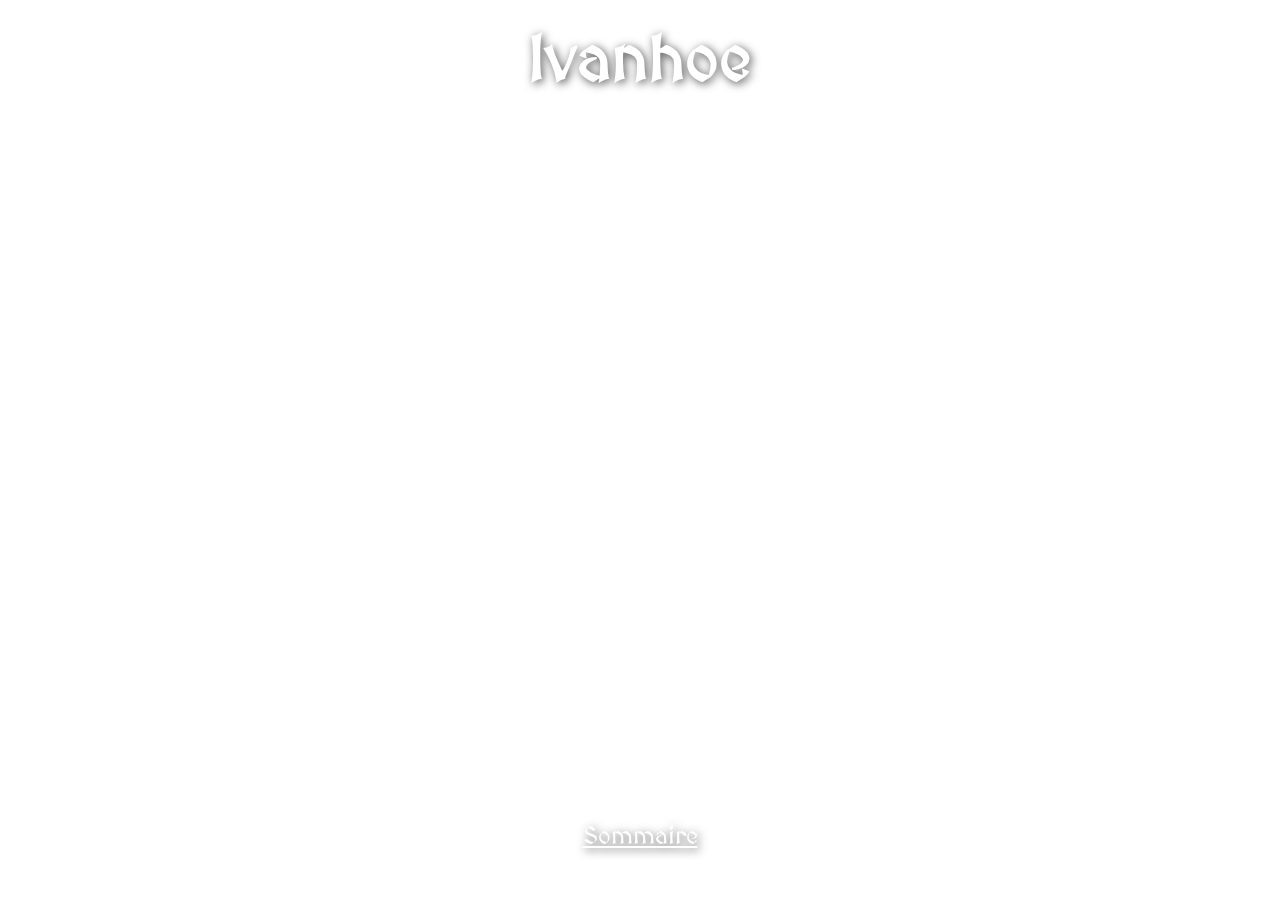
<file: Ivanhoe 5/index.html>
<!DOCTYPE html>
<html lang="fr">
<head>
    <meta charset="UTF-8">
    <meta name="viewport" content="width=device-width, initial-scale=1.0">
    <title>Ivanhoe</title>

    <!-- Intégration de la police médiévale -->
    <link href="https://fonts.googleapis.com/css2?family=MedievalSharp&display=swap" rel="stylesheet">

    <style>
        /* Style global de la page */
        body {
            margin: 0;
            padding: 0;
            font-family: 'MedievalSharp', cursive; /* Application de la police médiévale */
            overflow: hidden; /* Empêche tout défilement pour un design propre */
        }

        /* Vidéo YouTube en arrière-plan */
        .video-background {
            position: fixed;
            top: 0;
            left: 0;
            width: 100%;
            height: 100%;
            z-index: -2; /* Vidéo derrière le fond dynamique */
        }

        .video-background iframe {
            width: 100%;
            height: 100%;
            pointer-events: none; /* Empêche les clics sur la vidéo */
            border: none; 
        }

        /* Image de fond dynamique */
        .background-image {
            position: fixed;
            top: 0;
            left: 0;
            width: 100%;
            height: 100%;
            background-image: url('https://www.galerie-leserbon.fr/wp-content/uploads/2015/10/Auguste-Lebouys-Ivanhoe-huile-sur-toile-Walter-scott-1024x680.jpg'); /* URL de l'image */
            background-size: cover;
            background-position: center;
            z-index: -1; /* Devant la vidéo mais derrière le contenu */
            opacity: 0.6; 
            animation: moveBackground 30s linear infinite; /* Animation de mouvement */
        }

        /* Animation pour déplacer l'image de fond */
        @keyframes moveBackground {
            0% {
                background-position: 0% 0%;
            }
            50% {
                background-position: 100% 100%;
            }
            100% {
                background-position: 0% 0%;
            }
        }

        /* Style du titre */
        header h1 {
            text-align: center;
            color: white;
            font-size: 4em; 
            text-shadow: 2px 2px 10px rgba(0, 0, 0, 0.7);
            margin-top: 20px;
            z-index: 1;
            position: relative;
        }

        /* Style du texte principal */
        main {
            padding: 20px;
            text-align: center;
            color: white;
            z-index: 1; 
            position: absolute;
            bottom: 20px;
            left: 50%;
            transform: translateX(-50%);
        }

        /* Style des liens */
        .back-to-sommaire a {
            color: white;
            text-decoration: underline;
            font-size: 1.5em;
            margin: 10px;
            display: inline-block;
            font-family: 'MedievalSharp', cursive; /* Police médiévale */
            text-shadow: 2px 2px 10px rgba(0, 0, 0, 0.7); /* Ombre de texte comme pour le titre */
        }

        .back-to-sommaire a:hover {
            text-decoration: none;
            color: #ffdd57; /* Couleur au survol */
        }
    </style>
</head>
<body>

    <!-- Image de fond dynamique (par-dessus la vidéo) -->
    <div class="background-image"></div>

    <!-- Vidéo YouTube en arrière-plan -->
    <div class="video-background">
        <iframe src="https://www.youtube.com/embed/3Ch5eUAhPtE?autoplay=1&mute=1&loop=1&playlist=3Ch5eUAhPtE" 
                frameborder="0" allow="autoplay; loop; fullscreen" allowfullscreen></iframe>
    </div>

    <header>
        <h1>Ivanhoe</h1> 
    </header>

    <main>
        <div class="back-to-sommaire">
            <!-- Lien vers le sommaire uniquement -->
            <a href="./sommaire.html">Sommaire</a>
        </div>
    </main>

</body>
</html>
</file>
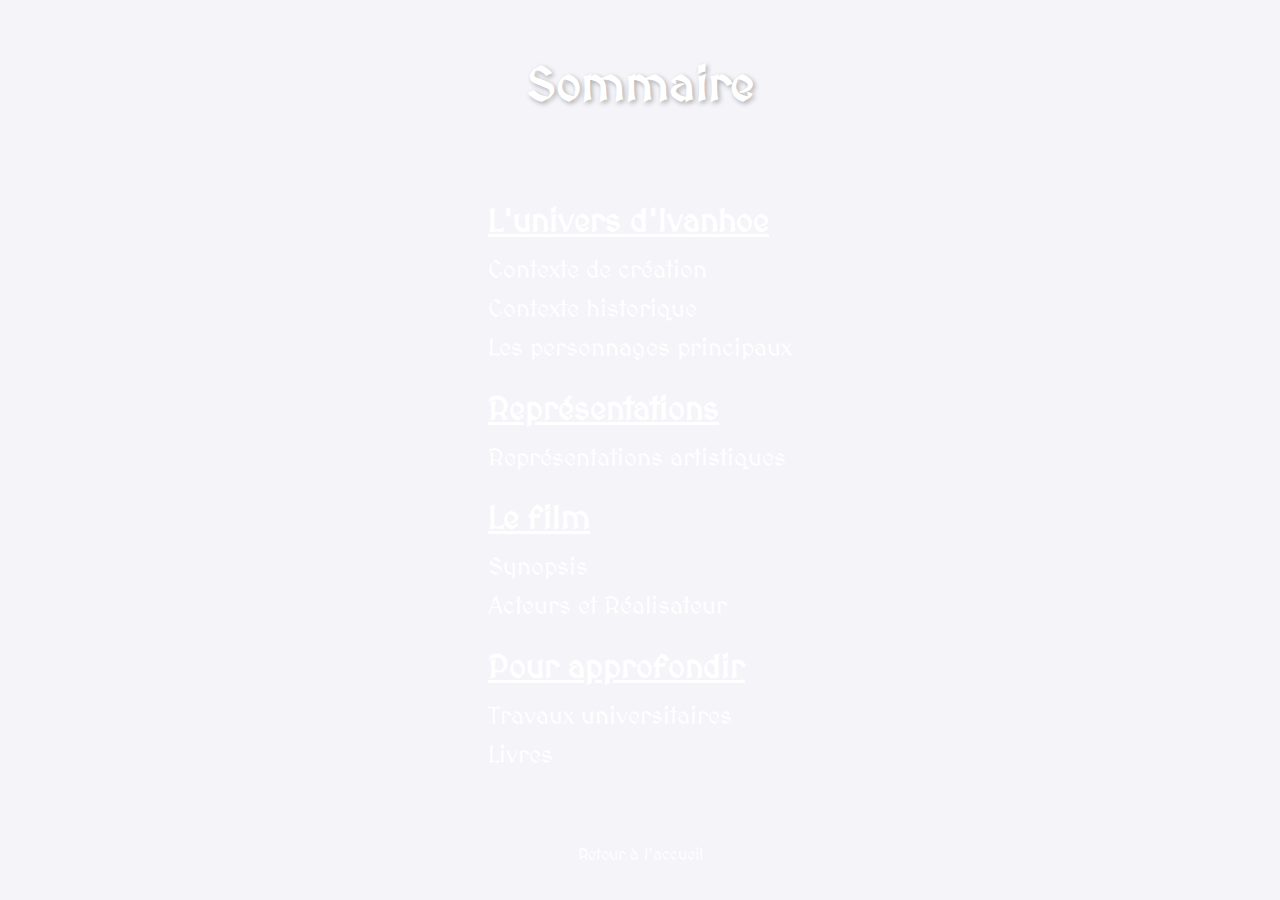
<file: Ivanhoe 5/sommaire.html>
<!DOCTYPE html>
<html lang="fr">
<head>
    <meta charset="UTF-8">
    <meta name="viewport" content="width=device-width, initial-scale=1.0">
    <title>Sommaire</title>

    <!-- Intégration de la police médiévale -->
    <link href="https://fonts.googleapis.com/css2?family=MedievalSharp&display=swap" rel="stylesheet">

    <style>
        body {
            margin: 0;
            padding: 0;
            font-family: 'MedievalSharp', cursive;
            background-color: #f4f4f9;
            color: #fff;
            text-align: center;
            background-image: url('https://www.galerie-leserbon.fr/wp-content/uploads/2015/10/Auguste-Lebouys-Ivanhoe-huile-sur-toile-Walter-scott.jpg');
            background-size: cover;
            background-position: center;
            background-attachment: fixed;
            height: 100vh;
            display: flex;
            flex-direction: column;
            justify-content: center;
            align-items: center;
        }

        h1 {
            color: #fff;
            font-size: 3rem;
            margin-top: 20px;
            text-shadow: 2px 2px 5px rgba(0, 0, 0, 0.3);
        }

        .rubriques {
            margin: 30px auto;
            max-width: 800px;
            text-align: left;
            padding: 0 20px;
        }

        .rubriques h2 {
            font-size: 2rem;
            color: #fff;
            margin-bottom: 10px;
            text-decoration: underline;
        }

        .rubriques ul {
            list-style-type: none;
            padding: 0;
        }

        .rubriques ul li {
            font-size: 1.5rem;
            margin: 10px 0;
            color: #fff;
        }

        .rubriques ul li a {
            color: #fff;
            text-decoration: none;
        }

        .rubriques ul li a:hover {
            text-decoration: underline;
        }

        .back-to-home {
            margin-top: 30px;
        }

        .back-to-home a {
            color: #fff;
            text-decoration: none;
        }

        .back-to-home a:hover {
            text-decoration: underline;
        }
    </style>
</head>
<body>

    <h1>Sommaire</h1>

    <div class="rubriques">
        <h2>L'univers d'Ivanhoe</h2>
        <ul>
            <li><a href="rubriques/contexte_creation.html">Contexte de création</a></li>
            <li><a href="rubriques/contexte_historique.html">Contexte historique</a></li>
            <li><a href="rubriques/personnages_principaux.html">Les personnages principaux</a></li>
        </ul>

        <!-- Remplacement des sections Tableaux et Sculptures par Représentations -->
        <h2>Représentations</h2>
        <ul>
            <li><a href="rubriques/représentations_artistiques.html"> Représentations artistiques</a></li>
        </ul>

        <h2>Le film</h2>
        <ul>
            <li><a href="rubriques/synopsis.html">Synopsis</a></li>
            <li><a href="rubriques/acteurs_realisateur.html">Acteurs et Réalisateur</a></li>
        </ul>

        <h2>Pour approfondir</h2>
        <ul>
            <li><a href="rubriques/travaux_universitaires.html">Travaux universitaires</a></li>
            <li><a href="rubriques/livres.html">Livres</a></li>
        </ul>
    </div>

    <div class="back-to-home">
        <a href="index.html">Retour à l'accueil</a>
    </div>

</body>
</html>
</file>
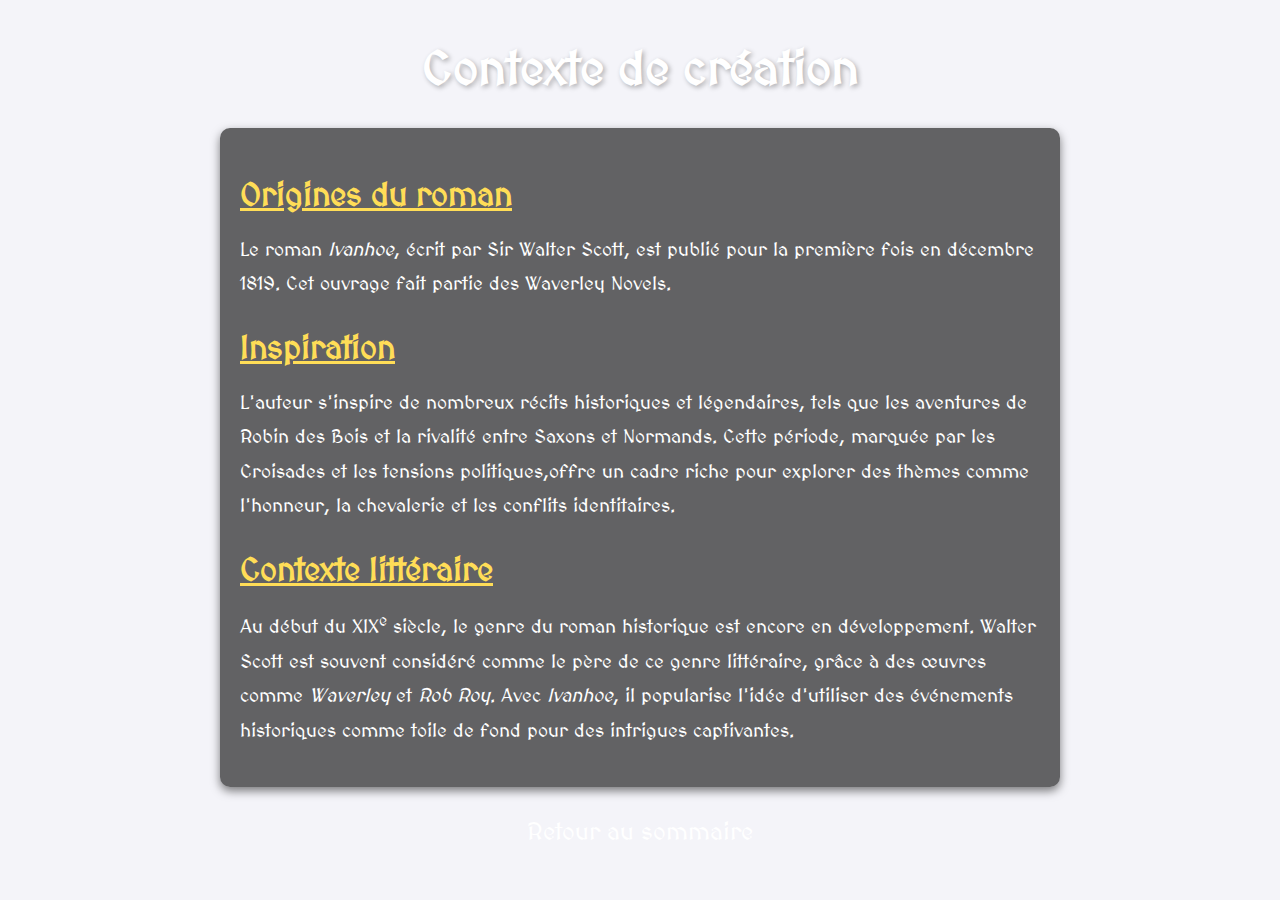
<file: Ivanhoe 5/rubriques/contexte_creation.html>
<!DOCTYPE html>
<html lang="fr">
<head>
    <meta charset="UTF-8">
    <meta name="viewport" content="width=device-width, initial-scale=1.0">
    <title>Contexte de création</title>

    <!-- Intégration de la police médiévale -->
    <link href="https://fonts.googleapis.com/css2?family=MedievalSharp&display=swap" rel="stylesheet">

    <style>
        body {
            margin: 0;
            padding: 0;
            font-family: 'MedievalSharp', cursive;
            background-color: #f4f4f9;
            color: #fff;
            text-align: center;
            background-image: url('https://www.galerie-leserbon.fr/wp-content/uploads/2015/10/Auguste-Lebouys-Ivanhoe-huile-sur-toile-Walter-scott.jpg');
            background-size: cover;
            background-position: center;
            background-attachment: fixed;
            padding: 20px;
            box-sizing: border-box;
        }

        h1 {
            color: #fff;
            font-size: 3rem;
            margin-top: 20px;
            text-shadow: 2px 2px 5px rgba(0, 0, 0, 0.3);
        }

        .content {
            max-width: 800px;
            margin: 20px auto;
            padding: 20px;
            background: rgba(0, 0, 0, 0.6);
            border-radius: 10px;
            box-shadow: 0 4px 10px rgba(0, 0, 0, 0.5);
            text-align: left;
        }

        .content h2 {
            font-size: 2rem;
            color: #ffdd57;
            margin-bottom: 10px;
            text-decoration: underline;
        }

        .content p {
            font-size: 1.2rem;
            line-height: 1.8;
            margin-bottom: 20px;
        }

        .back-to-sommaire {
            margin-top: 30px;
        }

        .back-to-sommaire a {
            color: #fff;
            text-decoration: none;
            font-size: 1.5rem;
        }

        .back-to-sommaire a:hover {
            text-decoration: underline;
        }
    </style>
</head>
<body>

    <h1>Contexte de création</h1>

    <div class="content">
        <h2>Origines du roman</h2>
        <p>
            Le roman <em>Ivanhoe</em>, écrit par Sir Walter Scott, est publié pour la première fois en décembre 1819. Cet ouvrage fait partie des Waverley Novels.

        </p>

        <h2>Inspiration</h2>
        <p>
            L'auteur s'inspire de nombreux récits historiques et légendaires, tels que les aventures de Robin des Bois et la rivalité entre Saxons et Normands. Cette période, marquée par les Croisades et les tensions politiques,offre un cadre riche pour explorer des thèmes comme l'honneur, la chevalerie et les conflits identitaires.
        </p>

        <h2>Contexte littéraire</h2>
        <p>
            Au début du XIX<sup>e</sup> siècle, le genre du roman historique est encore en développement. Walter Scott est souvent considéré comme le père de ce genre littéraire, grâce à des œuvres comme <em>Waverley</em> 
            et <em>Rob Roy</em>. Avec <em>Ivanhoe</em>, il popularise l'idée d'utiliser des événements historiques 
            comme toile de fond pour des intrigues captivantes.
        </p>
    </div>

    <div class="back-to-sommaire">
        <a href="../sommaire.html">Retour au sommaire</a>
    </div>

</body>
</html>
</file>
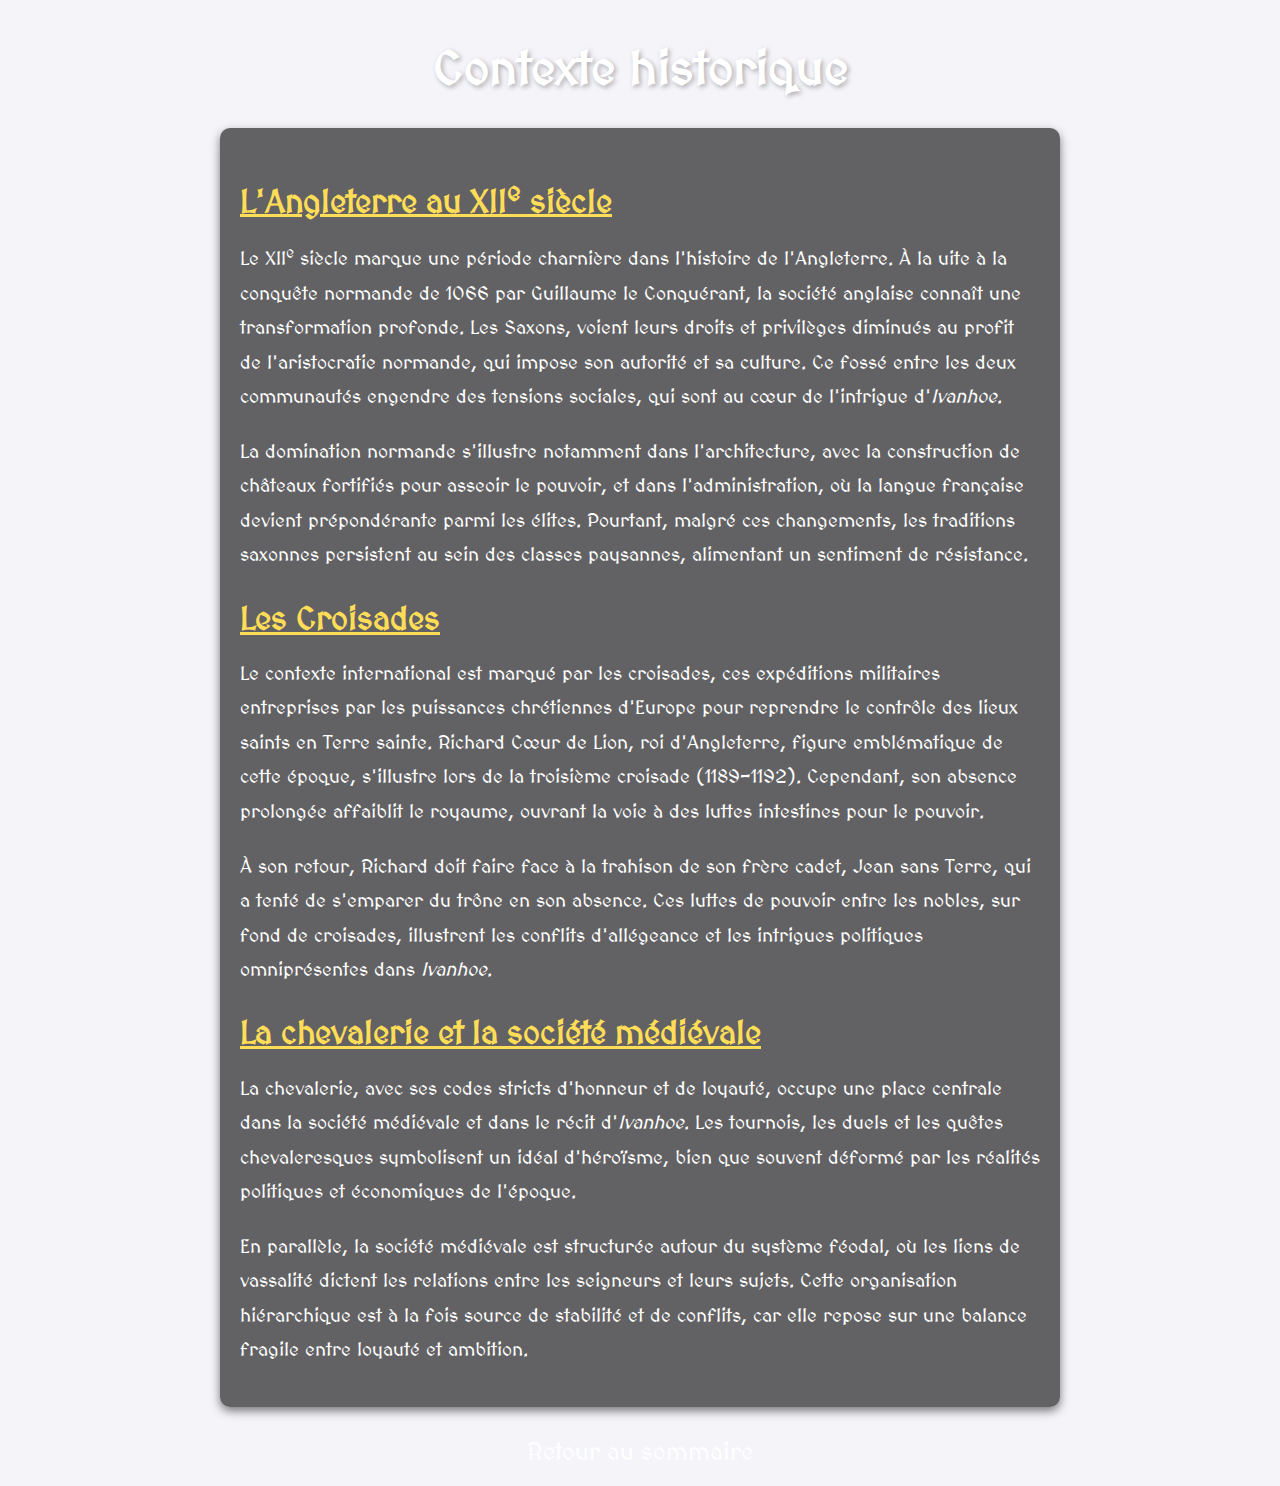
<file: Ivanhoe 5/rubriques/contexte_historique.html>
<!DOCTYPE html>
<html lang="fr">
<head>
    <meta charset="UTF-8">
    <meta name="viewport" content="width=device-width, initial-scale=1.0">
    <title>Contexte historique</title>

    <!-- Intégration de la police médiévale -->
    <link href="https://fonts.googleapis.com/css2?family=MedievalSharp&display=swap" rel="stylesheet">

    <style>
        body {
            margin: 0;
            padding: 0;
            font-family: 'MedievalSharp', cursive;
            background-color: #f4f4f9;
            color: #fff;
            text-align: center;
            background-image: url('https://www.galerie-leserbon.fr/wp-content/uploads/2015/10/Auguste-Lebouys-Ivanhoe-huile-sur-toile-Walter-scott.jpg');
            background-size: cover;
            background-position: center;
            background-attachment: fixed;
            padding: 20px;
            box-sizing: border-box;
        }

        h1 {
            color: #fff;
            font-size: 3rem;
            margin-top: 20px;
            text-shadow: 2px 2px 5px rgba(0, 0, 0, 0.3);
        }

        .content {
            max-width: 800px;
            margin: 20px auto;
            padding: 20px;
            background: rgba(0, 0, 0, 0.6);
            border-radius: 10px;
            box-shadow: 0 4px 10px rgba(0, 0, 0, 0.5);
            text-align: left;
        }

        .content h2 {
            font-size: 2rem;
            color: #ffdd57;
            margin-bottom: 10px;
            text-decoration: underline;
        }

        .content p {
            font-size: 1.2rem;
            line-height: 1.8;
            margin-bottom: 20px;
        }

        .back-to-sommaire {
            margin-top: 30px;
        }

        .back-to-sommaire a {
            color: #fff;
            text-decoration: none;
            font-size: 1.5rem;
        }

        .back-to-sommaire a:hover {
            text-decoration: underline;
        }
    </style>
</head>
<body>

    <h1>Contexte historique</h1>

    <div class="content">
        <h2>L'Angleterre au XII<sup>e</sup> siècle</h2>
        <p>
            Le XII<sup>e</sup> siècle marque une période charnière dans l'histoire de l'Angleterre. À la uite à la conquête normande de 1066 par Guillaume le Conquérant, la société anglaise connaît une transformation profonde. Les Saxons,  voient leurs droits et privilèges diminués au profit de l'aristocratie normande, qui impose son autorité et sa culture. Ce fossé entre les deux communautés engendre des tensions sociales, qui sont au cœur de l'intrigue d'<em>Ivanhoe</em>.
        </p>
        <p>
            La domination normande s'illustre notamment dans l'architecture, avec la construction de châteaux fortifiés pour asseoir le pouvoir, et dans l'administration, où la langue française devient prépondérante parmi les élites. Pourtant, malgré ces changements, les traditions saxonnes persistent au sein des classes paysannes, alimentant un sentiment de résistance.
        </p>

        <h2>Les Croisades</h2>
        <p>
            Le contexte international est marqué par les croisades, ces expéditions militaires entreprises par les puissances chrétiennes d'Europe pour reprendre le contrôle des lieux saints en Terre sainte. Richard Cœur de Lion, roi d'Angleterre, figure emblématique de cette époque, s'illustre lors de la troisième croisade (1189-1192). Cependant, son absence prolongée affaiblit le royaume, ouvrant la voie à des luttes intestines pour le pouvoir.
        </p>
        <p>
            À son retour, Richard doit faire face à la trahison de son frère cadet, Jean sans Terre, qui a tenté de s'emparer du trône en son absence. Ces luttes de pouvoir entre les nobles, sur fond de croisades, illustrent les conflits d'allégeance et les intrigues politiques omniprésentes dans <em>Ivanhoe</em>. 
        </p>

        <h2>La chevalerie et la société médiévale</h2>
        <p>
            La chevalerie, avec ses codes stricts d'honneur et de loyauté, occupe une place centrale dans la société médiévale et dans le récit d'<em>Ivanhoe</em>. Les tournois, les duels et les quêtes chevaleresques symbolisent un idéal d'héroïsme, bien que souvent déformé par les réalités politiques et économiques de l'époque.
        </p>
        <p>
            En parallèle, la société médiévale est structurée autour du système féodal, où les liens de vassalité dictent les relations entre les seigneurs et leurs sujets. Cette organisation hiérarchique est à la fois source de stabilité et de conflits, car elle repose sur une balance fragile entre loyauté et ambition. 
        </p>
    </div>

    <div class="back-to-sommaire">
        <a href="../sommaire.html">Retour au sommaire</a>
    </div>

</body>
</html>
</file>
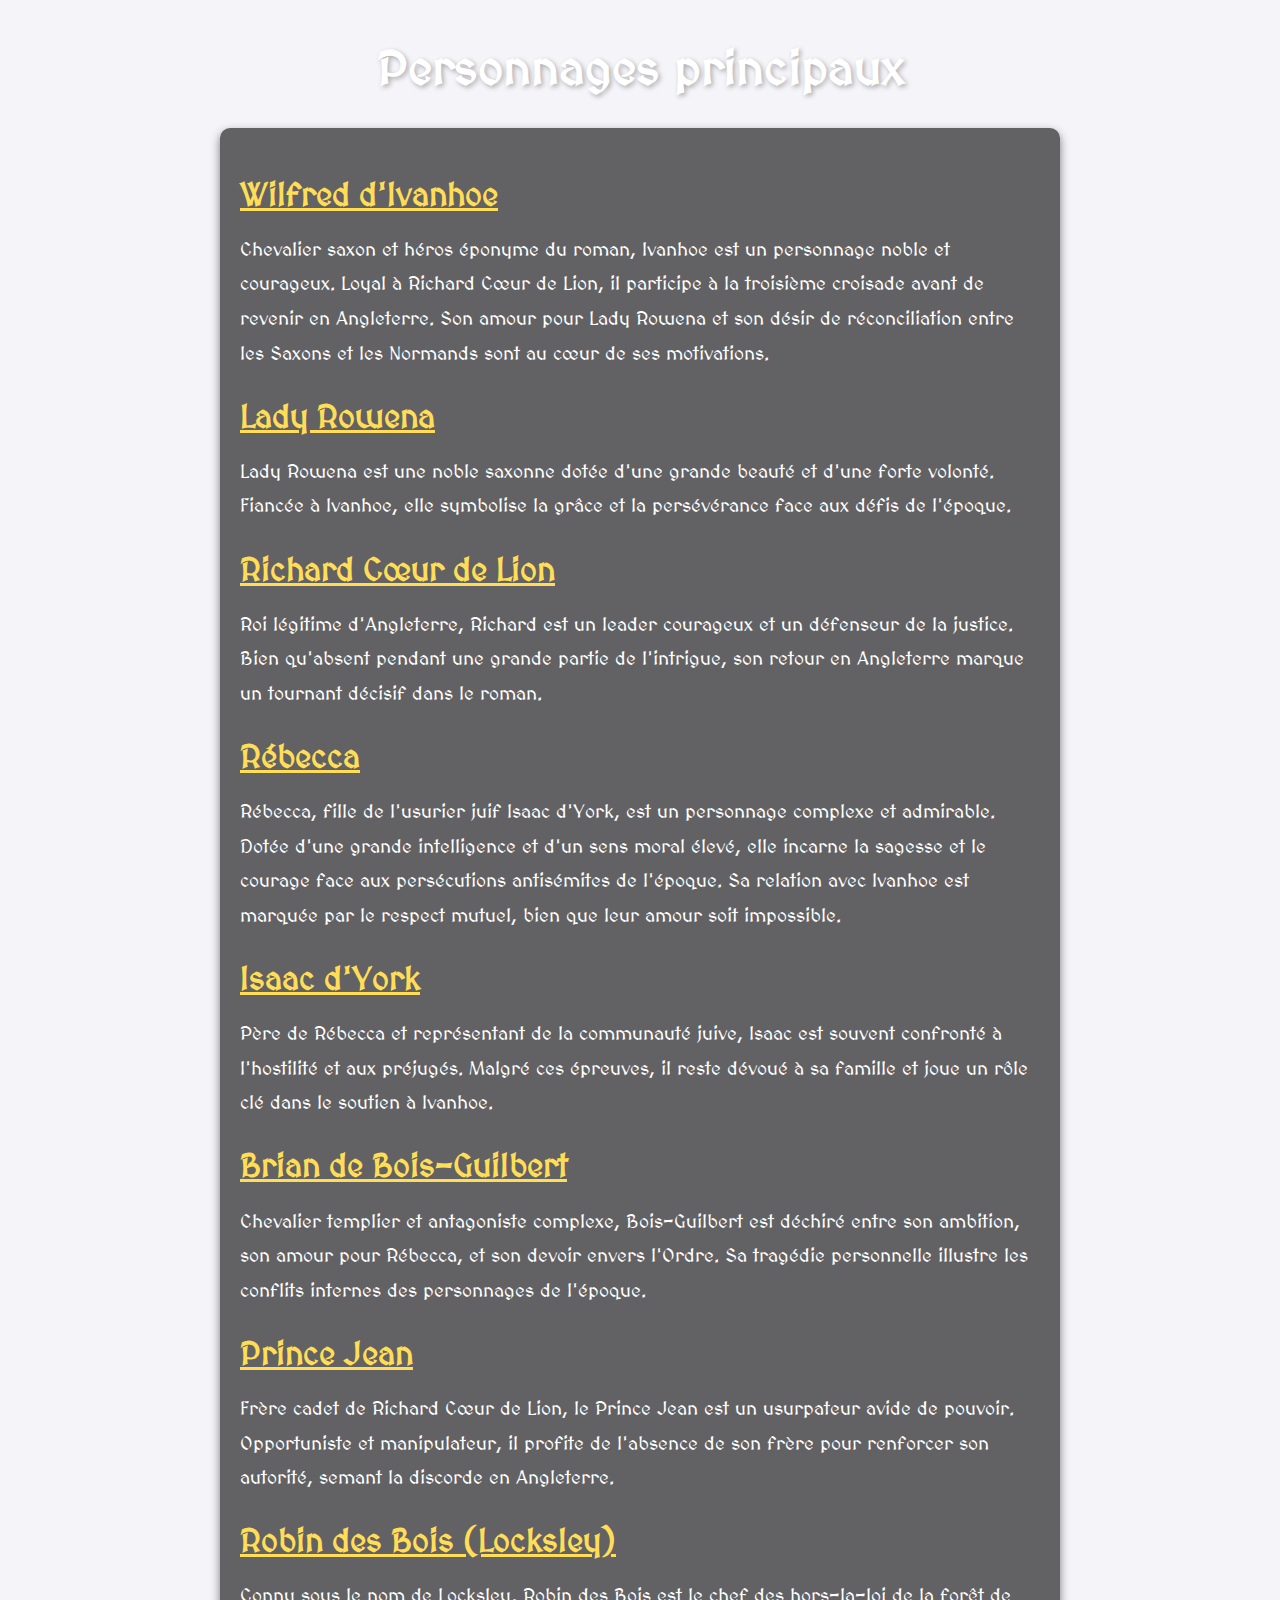
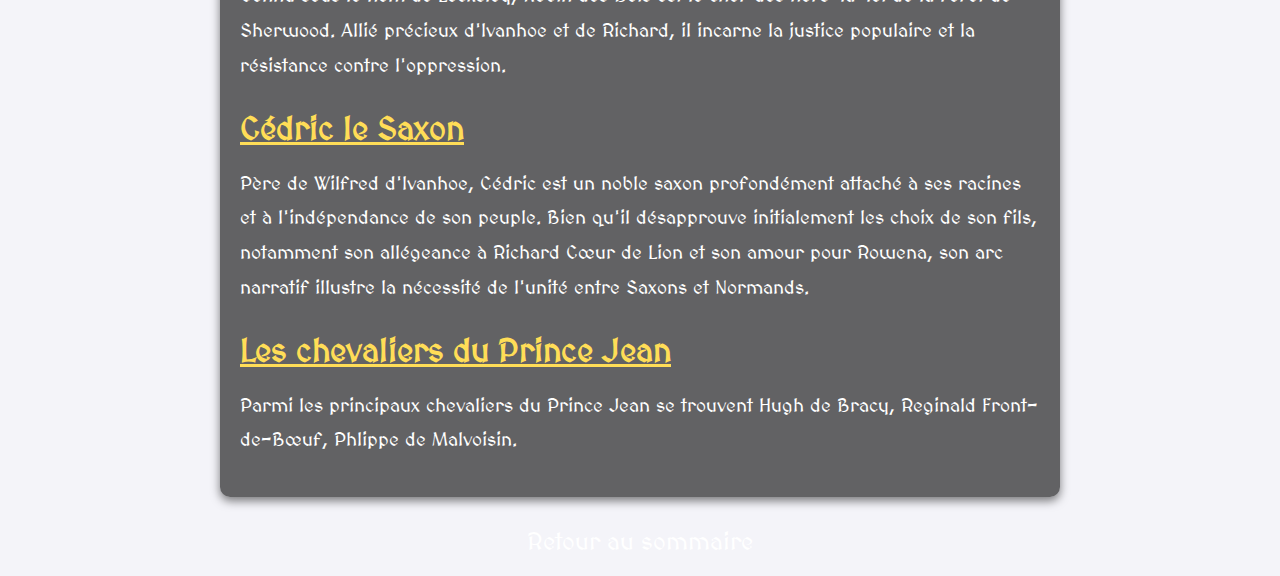
<file: Ivanhoe 5/rubriques/personnages_principaux.html>
<!DOCTYPE html>
<html lang="fr">
<head>
    <meta charset="UTF-8">
    <meta name="viewport" content="width=device-width, initial-scale=1.0">
    <title>Personnages principaux</title>

    <!-- Intégration de la police médiévale -->
    <link href="https://fonts.googleapis.com/css2?family=MedievalSharp&display=swap" rel="stylesheet">

    <style>
        body {
            margin: 0;
            padding: 0;
            font-family: 'MedievalSharp', cursive;
            background-color: #f4f4f9;
            color: #fff;
            text-align: center;
            background-image: url('https://www.galerie-leserbon.fr/wp-content/uploads/2015/10/Auguste-Lebouys-Ivanhoe-huile-sur-toile-Walter-scott.jpg');
            background-size: cover;
            background-position: center;
            background-attachment: fixed;
            padding: 20px;
            box-sizing: border-box;
        }

        h1 {
            color: #fff;
            font-size: 3rem;
            margin-top: 20px;
            text-shadow: 2px 2px 5px rgba(0, 0, 0, 0.3);
        }

        .content {
            max-width: 800px;
            margin: 20px auto;
            padding: 20px;
            background: rgba(0, 0, 0, 0.6);
            border-radius: 10px;
            box-shadow: 0 4px 10px rgba(0, 0, 0, 0.5);
            text-align: left;
        }

        .content h2 {
            font-size: 2rem;
            color: #ffdd57;
            margin-bottom: 10px;
            text-decoration: underline;
        }

        .content p {
            font-size: 1.2rem;
            line-height: 1.8;
            margin-bottom: 20px;
        }

        .back-to-sommaire {
            margin-top: 30px;
            text-align: center; /* Centrage du lien */
        }

        .back-to-sommaire a {
            color: #fff;
            text-decoration: none;
            font-size: 1.5rem;
        }

        .back-to-sommaire a:hover {
            text-decoration: underline;
        }
    </style>
</head>
<body>

    <h1>Personnages principaux</h1>

    <div class="content">
        <h2>Wilfred d'Ivanhoe</h2>
        <p>
            Chevalier saxon et héros éponyme du roman, Ivanhoe est un personnage noble et courageux. Loyal à Richard Cœur de Lion, il participe à la troisième croisade avant de revenir en Angleterre. Son amour pour Lady Rowena et son désir de réconciliation entre les Saxons et les Normands sont au cœur de ses motivations.
        </p>

        <h2>Lady Rowena</h2>
        <p>
            Lady Rowena est une noble saxonne dotée d'une grande beauté et d'une forte volonté. Fiancée à Ivanhoe, elle symbolise la grâce et la persévérance face aux défis de l'époque. 
        </p>

        <h2>Richard Cœur de Lion</h2>
        <p>
            Roi légitime d'Angleterre, Richard est un leader courageux et un défenseur de la justice. Bien qu'absent pendant une grande partie de l'intrigue, son retour en Angleterre marque un tournant décisif dans le roman.
        </p>

        <h2>Rébecca</h2>
        <p>
            Rébecca, fille de l'usurier juif Isaac d'York, est un personnage complexe et admirable. Dotée d'une grande intelligence et d'un sens moral élevé, elle incarne la sagesse et le courage face aux persécutions antisémites de l'époque. Sa relation avec Ivanhoe est marquée par le respect mutuel, bien que leur amour soit impossible.
        </p>

        <h2>Isaac d'York</h2>
        <p>
            Père de Rébecca et représentant de la communauté juive, Isaac est souvent confronté à l'hostilité et aux préjugés. Malgré ces épreuves, il reste dévoué à sa famille et joue un rôle clé dans le soutien à Ivanhoe.
        </p>

        <h2>Brian de Bois-Guilbert</h2>
        <p>
            Chevalier templier et antagoniste complexe, Bois-Guilbert est déchiré entre son ambition, son amour pour Rébecca, et son devoir envers l'Ordre. Sa tragédie personnelle illustre les conflits internes des personnages de l'époque.
        </p>

        <h2>Prince Jean</h2>
        <p>
            Frère cadet de Richard Cœur de Lion, le Prince Jean est un usurpateur avide de pouvoir. Opportuniste et manipulateur, il profite de l'absence de son frère pour renforcer son autorité, semant la discorde en Angleterre.
        </p>

        <h2>Robin des Bois (Locksley)</h2>
        <p>
            Connu sous le nom de Locksley, Robin des Bois est le chef des hors-la-loi de la forêt de Sherwood. Allié précieux d'Ivanhoe et de Richard, il incarne la justice populaire et la résistance contre l'oppression.
        </p>

        <h2>Cédric le Saxon</h2>
        <p>
            Père de Wilfred d'Ivanhoe, Cédric est un noble saxon profondément attaché à ses racines et à l'indépendance de son peuple. Bien qu'il désapprouve initialement les choix de son fils, notamment son allégeance à Richard Cœur de Lion et son amour pour Rowena, son arc narratif illustre la nécessité de l'unité entre Saxons et Normands.
        </p>

        <h2>Les chevaliers du Prince Jean</h2>
        <p>
            Parmi les principaux chevaliers du Prince Jean se trouvent Hugh de Bracy,  Reginald Front-de-Bœuf, Phlippe de Malvoisin. 
        </p>
    </div>

    <div class="back-to-sommaire">
        <a href="../sommaire.html">Retour au sommaire</a>
    </div>

</body>
</html>
</file>
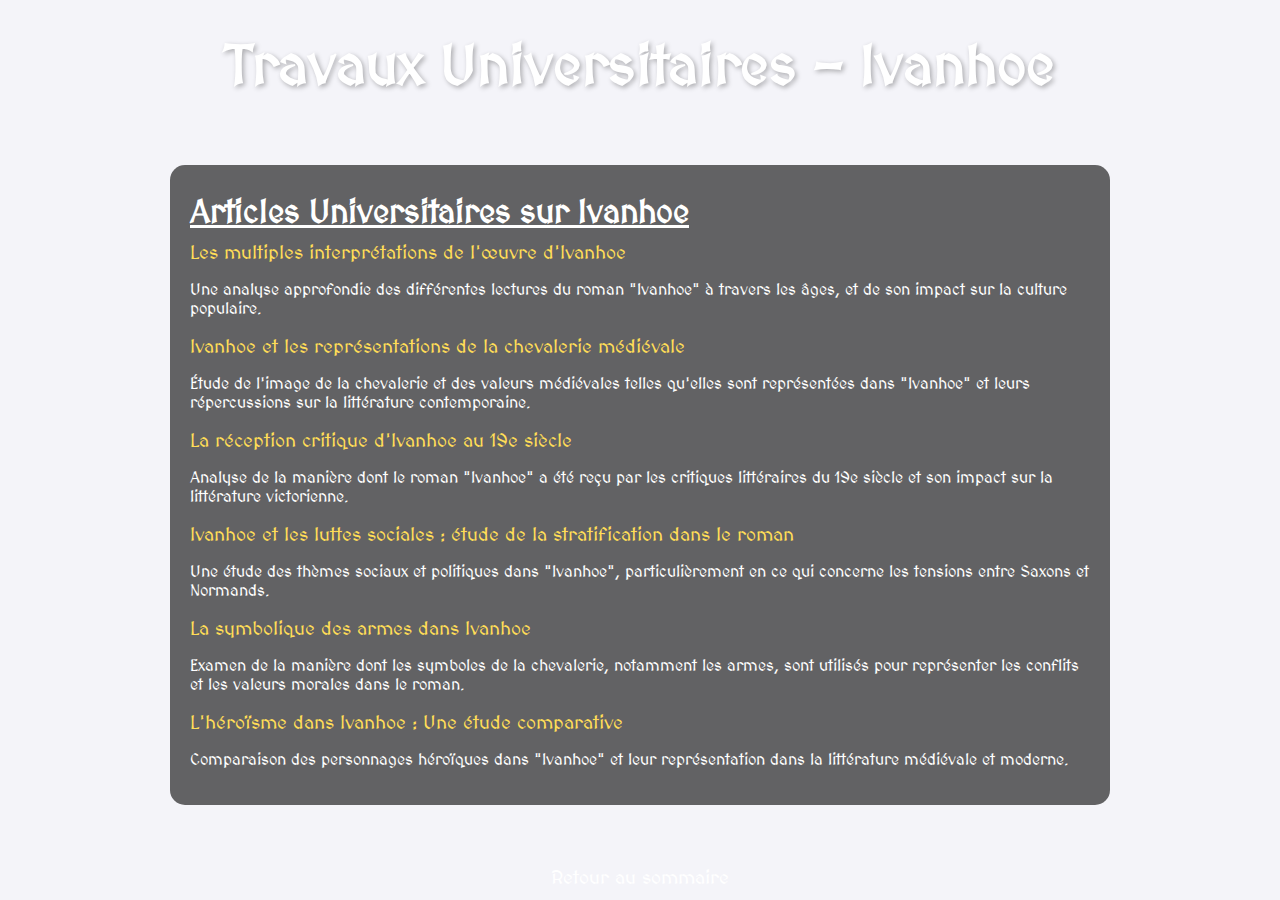
<file: Ivanhoe 5/rubriques/travaux_universitaires.html>
<!DOCTYPE html>
<html lang="fr">
<head>
    <meta charset="UTF-8">
    <meta name="viewport" content="width=device-width, initial-scale=1.0">
    <title>Travaux Universitaires - Ivanhoe</title>

    <!-- Intégration de la police médiévale -->
    <link href="https://fonts.googleapis.com/css2?family=MedievalSharp&display=swap" rel="stylesheet">

    <style>
        body {
            margin: 0;
            padding: 0;
            font-family: 'MedievalSharp', cursive;
            background-color: #f4f4f9;
            color: #fff;
            text-align: center;
            background-image: url('https://www.galerie-leserbon.fr/wp-content/uploads/2015/10/Auguste-Lebouys-Ivanhoe-huile-sur-toile-Walter-scott.jpg');
            background-size: cover;
            background-position: center;
            background-attachment: fixed;
            height: 100vh;
            display: flex;
            flex-direction: column;
            justify-content: center;
            align-items: center;
        }

        h1 {
            color: #fff;
            font-size: 3.5rem;
            margin-top: 20px;
            text-shadow: 2px 2px 5px rgba(0, 0, 0, 0.3);
        }

        .travaux-section {
            margin: 30px auto;
            max-width: 900px;
            text-align: left;
            padding: 0 20px;
            background-color: rgba(0, 0, 0, 0.6); /* Fond semi-transparent pour lisibilité */
            border-radius: 15px;
            padding-bottom: 20px;
        }

        .travaux-section h2 {
            font-size: 2rem;
            color: #fff;
            margin-bottom: 10px;
            text-decoration: underline;
        }

        .travaux-item {
            margin-bottom: 15px;
        }

        .travaux-item a {
            color: #ffdd57;
            text-decoration: none;
            font-size: 1.2rem;
            transition: color 0.3s ease;
        }

        .travaux-item a:hover {
            color: #fff;
        }

        .back-to-sommaire {
            margin-top: 30px;
        }

        .back-to-sommaire a {
            color: #fff;
            text-decoration: none;
            font-size: 1.2rem;
        }

        .back-to-sommaire a:hover {
            text-decoration: underline;
        }
    </style>
</head>
<body>

    <h1>Travaux Universitaires - Ivanhoe</h1>

    <div class="travaux-section">
        <h2>Articles Universitaires sur Ivanhoe</h2>

        <!-- Premier article universitaire -->
        <div class="travaux-item">
            <a href="https://books.openedition.org/pub/25326?lang=fr" target="_blank">Les multiples interprétations de l'œuvre d'Ivanhoe</a>
            <p>Une analyse approfondie des différentes lectures du roman "Ivanhoe" à travers les âges, et de son impact sur la culture populaire.</p>
        </div>

        <!-- Deuxième article universitaire -->
        <div class="travaux-item">
            <a href="https://books.openedition.org/pur/40855?lang=fr" target="_blank">Ivanhoe et les représentations de la chevalerie médiévale</a>
            <p>Étude de l'image de la chevalerie et des valeurs médiévales telles qu'elles sont représentées dans "Ivanhoe" et leurs répercussions sur la littérature contemporaine.</p>
        </div>

        <!-- Troisième article universitaire -->
        <div class="travaux-item">
            <a href="https://www.jstor.org/stable/3044913" target="_blank">La réception critique d'Ivanhoe au 19e siècle</a>
            <p>Analyse de la manière dont le roman "Ivanhoe" a été reçu par les critiques littéraires du 19e siècle et son impact sur la littérature victorienne.</p>
        </div>

        <!-- Quatrième article universitaire -->
        <div class="travaux-item">
            <a href="https://www.jstor.org/stable/450253" target="_blank">Ivanhoe et les luttes sociales : étude de la stratification dans le roman</a>
            <p>Une étude des thèmes sociaux et politiques dans "Ivanhoe", particulièrement en ce qui concerne les tensions entre Saxons et Normands.</p>
        </div>

        <!-- Cinquième article universitaire -->
        <div class="travaux-item">
            <a href="https://texttechnology.mcmaster.ca/~texttech/pdf/vol12_2_03.pdf" target="_blank">La symbolique des armes dans Ivanhoe</a>
            <p>Examen de la manière dont les symboles de la chevalerie, notamment les armes, sont utilisés pour représenter les conflits et les valeurs morales dans le roman.</p>
        </div>

        <!-- Sixième article universitaire -->
        <div class="travaux-item">
            <a href="https://www.jstor.org/stable/537635" target="_blank">L'héroïsme dans Ivanhoe : Une étude comparative</a>
            <p>Comparaison des personnages héroïques dans "Ivanhoe" et leur représentation dans la littérature médiévale et moderne.</p>
        </div>

    </div>

    <div class="back-to-sommaire">
        <a href="../sommaire.html">Retour au sommaire</a>
    </div>

</body>
</html>
</file>
